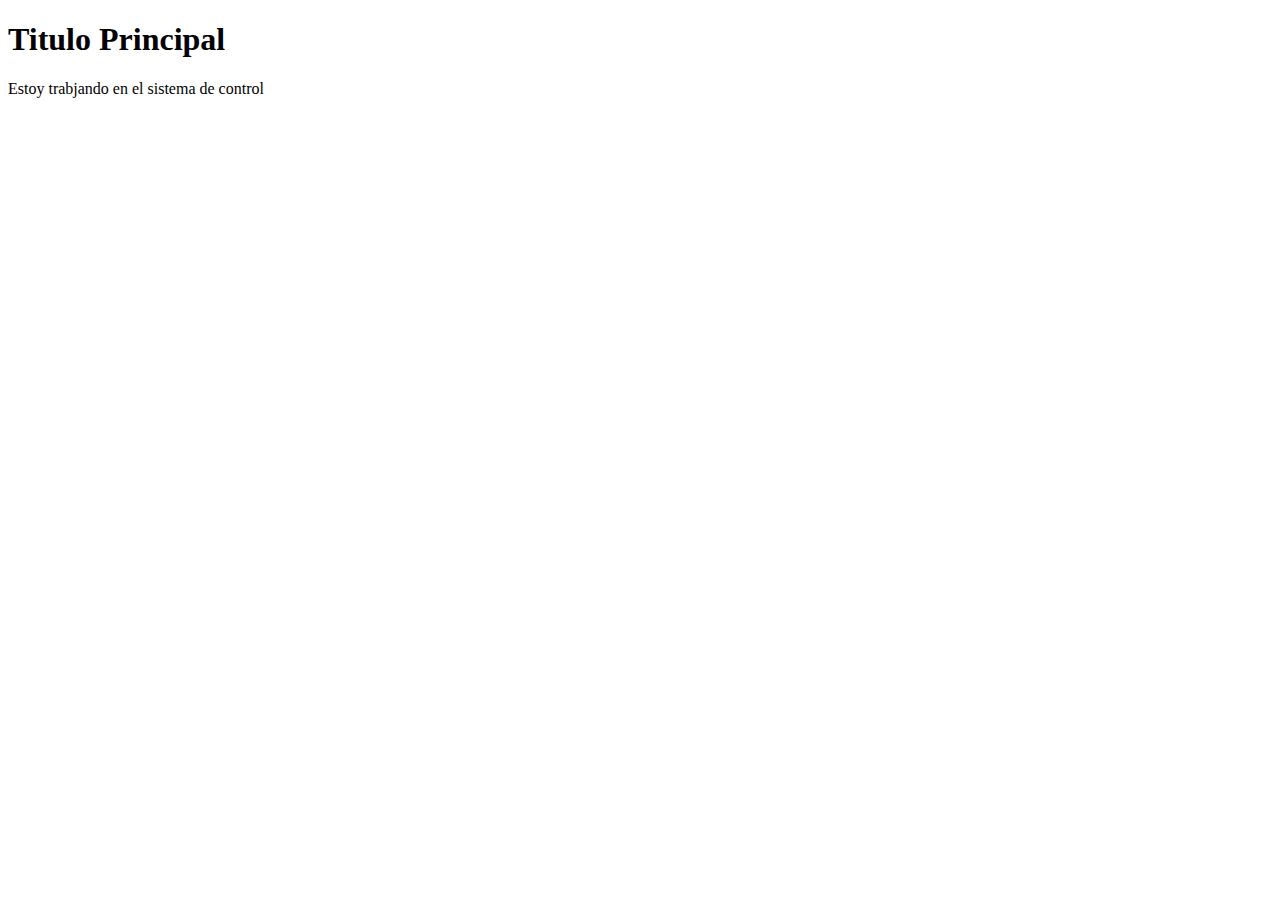
<file: index.html>
<!DOCTYPE html>
<html lang="en">
<head>
    <meta charset="UTF-8">
    <meta name="viewport" content="width=device-width, initial-scale=1.0">
    <title>Pagina Principal</title>
</head>
<body>
    <h1>Titulo Principal</h1>
    <p>Estoy trabjando en el sistema de control </p>
</body>
</html>
</file>
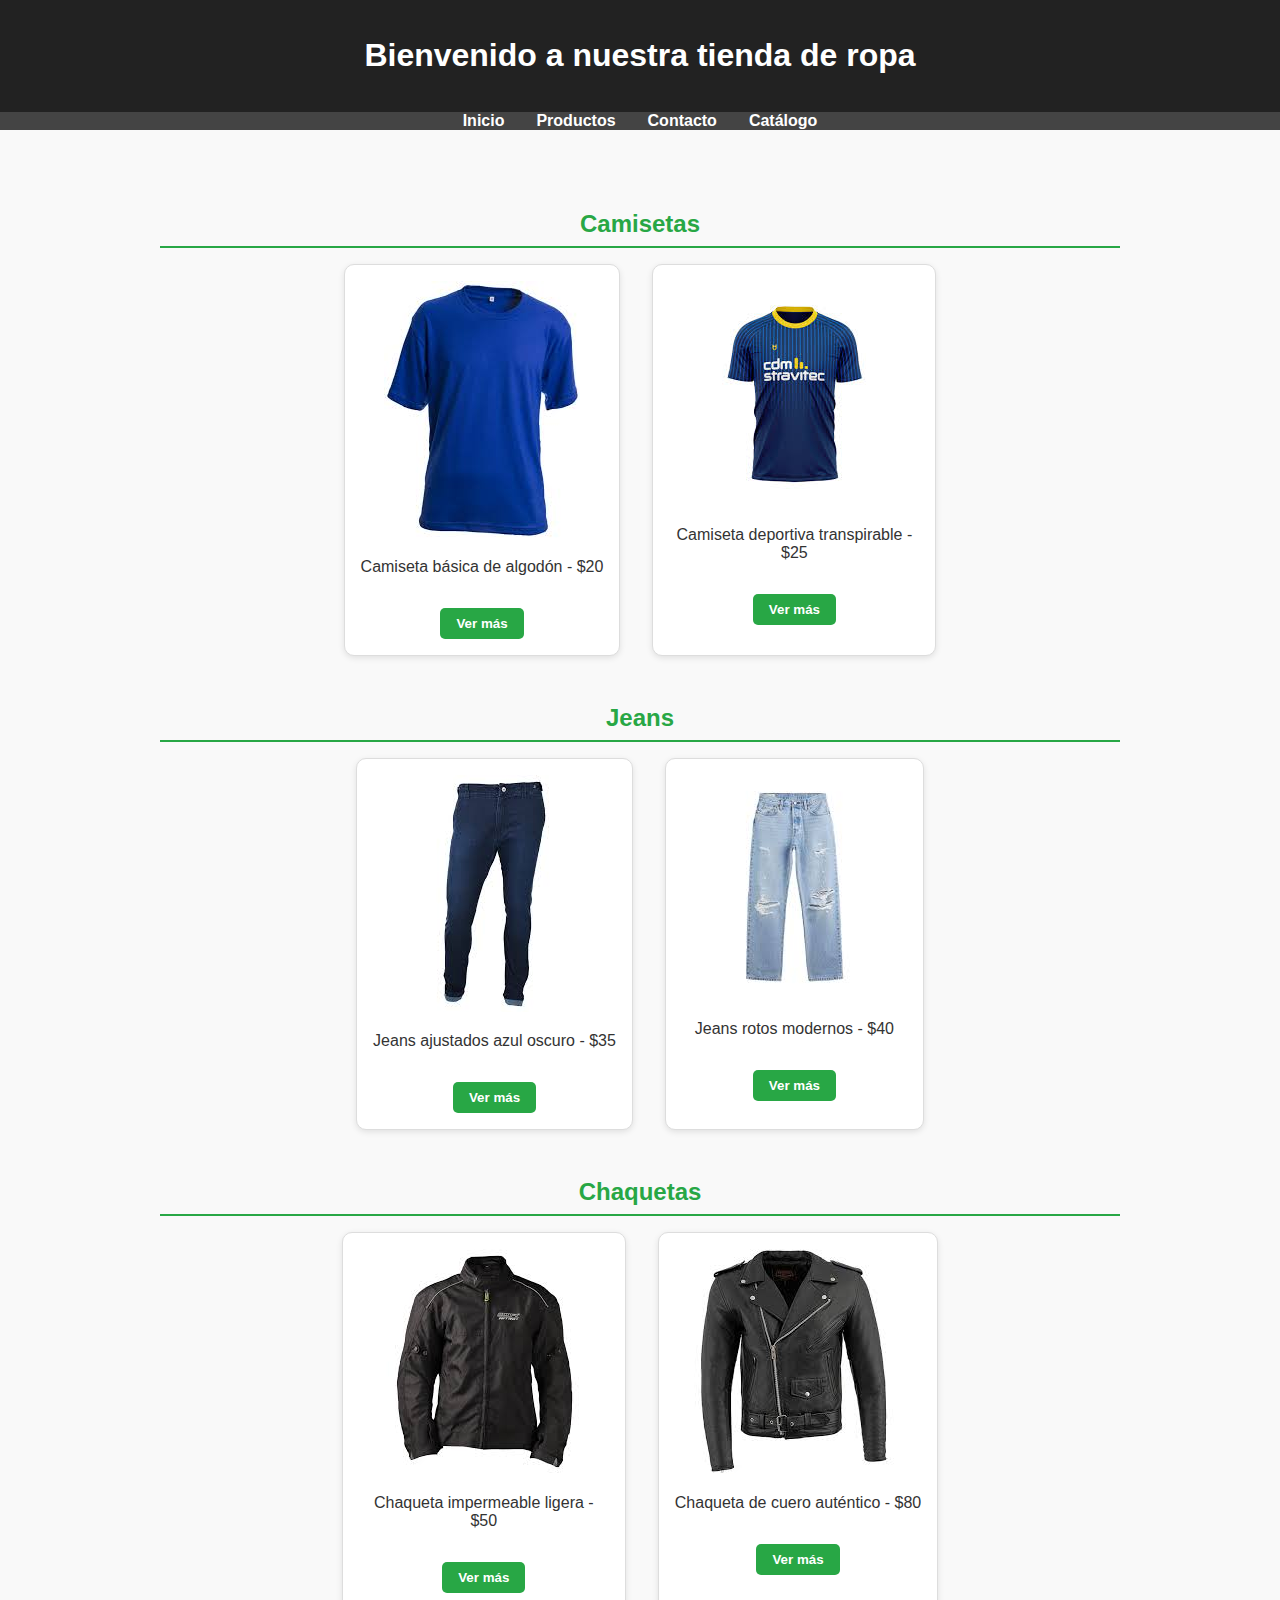
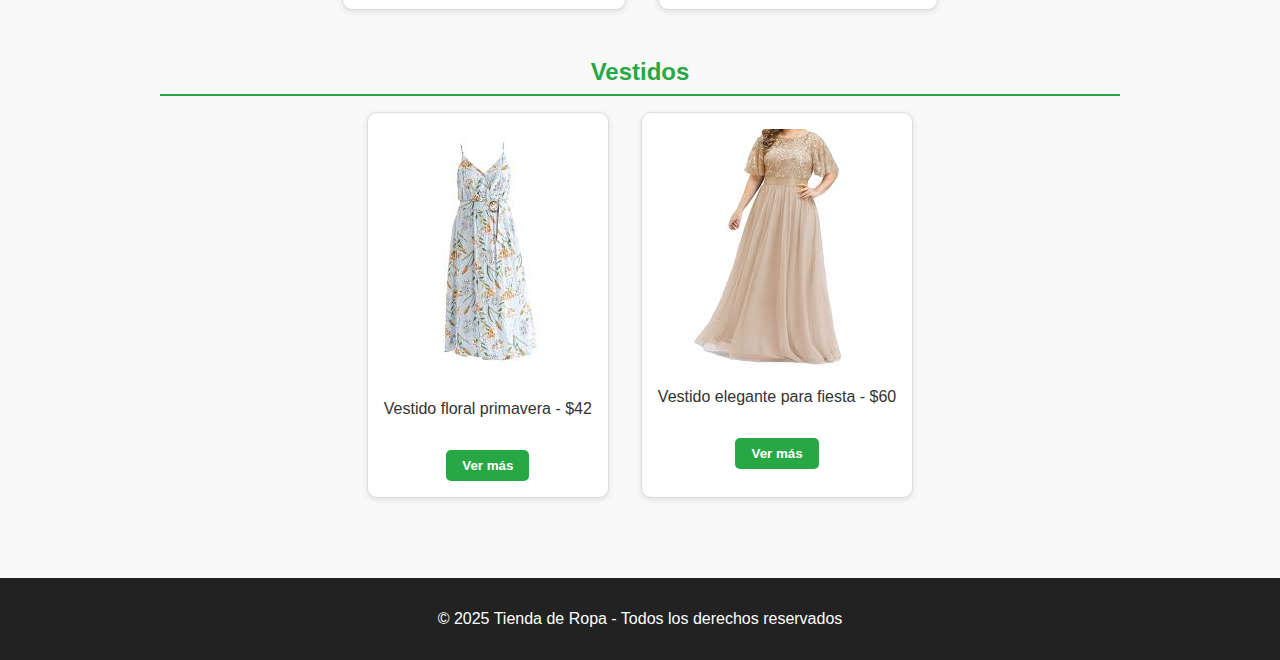
<file: catalogo.html>
<!DOCTYPE html>
<html lang="es">
<head>
  <meta charset="UTF-8" />
  <meta name="viewport" content="width=device-width, initial-scale=1.0" />
  <title>Catálogo - Tienda de Ropa</title>
  <style>
    body {
      margin: 0;
      font-family: 'Segoe UI', sans-serif;
      background-color: #f9f9f9;
      color: #333;
    }

    header {
      background-color: #222;
      color: white;
      padding: 1rem;
      text-align: center;
    }

    nav {
      background-color: #444;
    }

    nav ul {
      display: flex;
      justify-content: center;
      list-style: none;
      margin: 0;
      padding: 0;
    }

    nav ul li {
      margin: 0 1rem;
    }

    nav a {
      color: white;
      text-decoration: none;
      font-weight: bold;
    }

    nav a:hover {
      text-decoration: underline;
    }

    main {
      padding: 2rem;
      max-width: 960px;
      margin: 0 auto;
    }

    section h2 {
      text-align: center;
      margin-bottom: 1rem;
      margin-top: 3rem;
      border-bottom: 2px solid #28a745;
      padding-bottom: 0.5rem;
      color: #28a745;
    }

    .productos-grid {
      display: flex;
      flex-wrap: wrap;
      justify-content: center;
      gap: 2rem;
    }

    .producto {
      background-color: white;
      border: 1px solid #ddd;
      border-radius: 10px;
      padding: 1rem;
      max-width: 250px;
      text-align: center;
      box-shadow: 0 2px 6px rgba(0,0,0,0.1);
      transition: transform 0.2s;
    }

    .producto:hover {
      transform: translateY(-5px);
      box-shadow: 0 6px 12px rgba(0,0,0,0.15);
    }

    .producto img {
      max-width: 100%;
      border-radius: 8px;
    }

    .producto button {
      margin-top: 1rem;
      padding: 0.5rem 1rem;
      background-color: #28a745;
      color: white;
      border: none;
      border-radius: 5px;
      cursor: pointer;
      font-weight: bold;
    }

    .producto button:hover {
      background-color: #218838;
    }

    footer {
      background-color: #222;
      color: white;
      text-align: center;
      padding: 1rem;
      margin-top: 3rem;
    }
  </style>
</head>
<body>
  <header>
    <h1>Bienvenido a nuestra tienda de ropa</h1>
  </header>

  <nav>
    <ul>
      <li><a href="index.html">Inicio</a></li>
      <li><a href="productos.html">Productos</a></li>
      <li><a href="contacto.html">Contacto</a></li>
      <li><a href="catalogo.html">Catálogo</a></li>
    </ul>
  </nav>

  <main>
    <section>
      <h2>Camisetas</h2>
      <div class="productos-grid">
        <div class="producto">
          <img src="camiseta.jpg" alt="Camiseta básica">
          <p>Camiseta básica de algodón - $20</p>
          <button>Ver más</button>
        </div>
        <div class="producto">
          <img src="camiseta-deportiva.jpg" alt="Camiseta deportiva">
          <p>Camiseta deportiva transpirable - $25</p>
          <button>Ver más</button>
        </div>
      </div>
    </section>

    <section>
      <h2>Jeans</h2>
      <div class="productos-grid">
        <div class="producto">
          <img src="jeans.jpg" alt="Jeans ajustados">
          <p>Jeans ajustados azul oscuro - $35</p>
          <button>Ver más</button>
        </div>
        <div class="producto">
          <img src="jeans-rotos.jpg" alt="Jeans rotos">
          <p>Jeans rotos modernos - $40</p>
          <button>Ver más</button>
        </div>
      </div>
    </section>

    <section>
      <h2>Chaquetas</h2>
      <div class="productos-grid">
        <div class="producto">
          <img src="chaqueta.jpg" alt="Chaqueta impermeable">
          <p>Chaqueta impermeable ligera - $50</p>
          <button>Ver más</button>
        </div>
        <div class="producto">
          <img src="chaqueta-cuero.jpg" alt="Chaqueta de cuero">
          <p>Chaqueta de cuero auténtico - $80</p>
          <button>Ver más</button>
        </div>
      </div>
    </section>

    <section>
      <h2>Vestidos</h2>
      <div class="productos-grid">
        <div class="producto">
          <img src="vestido.jpg" alt="Vestido floral">
          <p>Vestido floral primavera - $42</p>
          <button>Ver más</button>
        </div>
        <div class="producto">
          <img src="vestido-fiesta.jpg" alt="Vestido de fiesta">
          <p>Vestido elegante para fiesta - $60</p>
          <button>Ver más</button>
        </div>
      </div>
    </section>
  </main>

  <footer>
    <p>© 2025 Tienda de Ropa - Todos los derechos reservados</p>
  </footer>
</body>
</html>
</file>
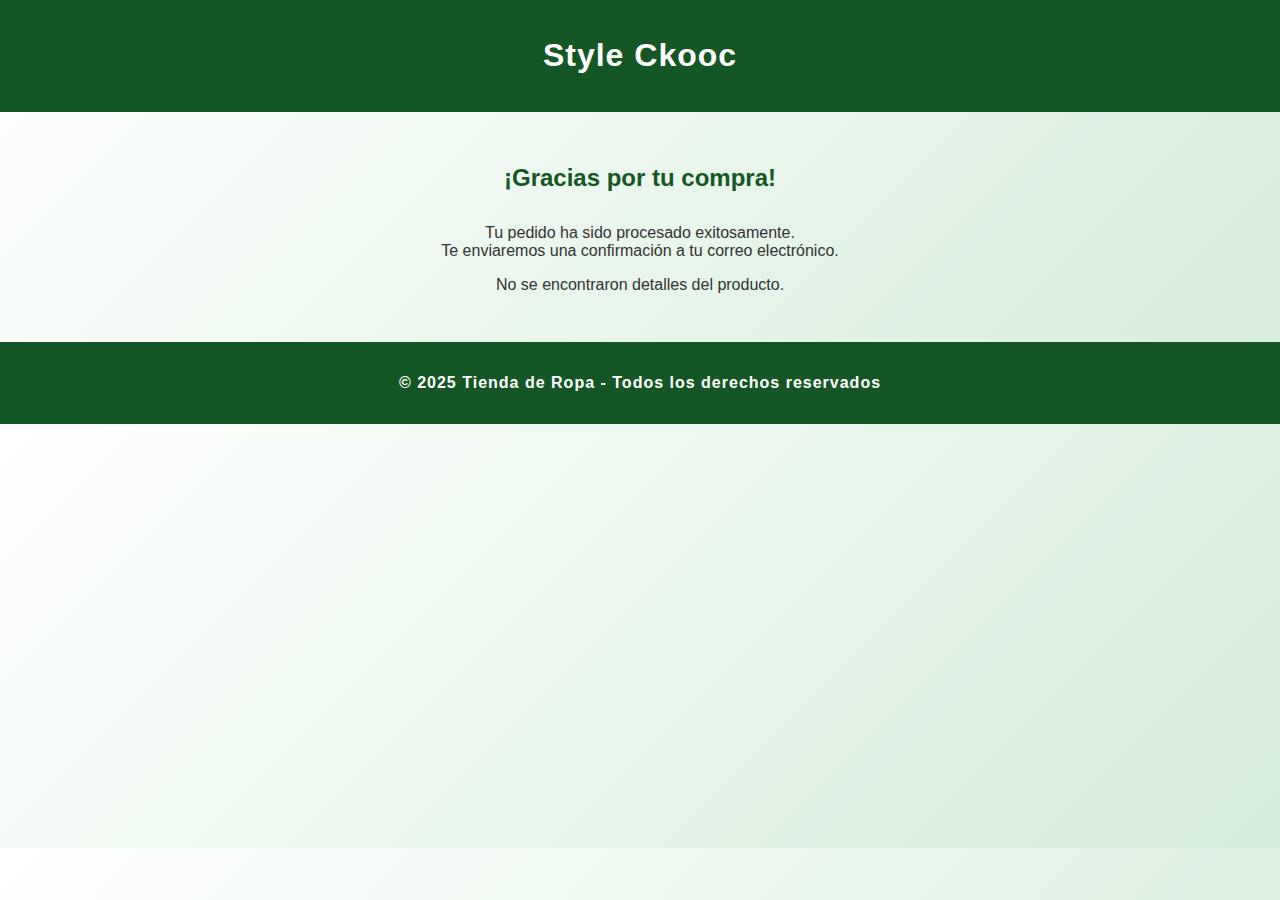
<file: Compras.html>
<!DOCTYPE html>
<html lang="es">
<head>
  <meta charset="UTF-8" />
  <meta name="viewport" content="width=device-width, initial-scale=1.0" />
  <title>Confirmación de Compra</title>
  <link rel="stylesheet" href="estilocompras.css" />
</head>
<body>
  <header>
    <h1>Style Ckooc</h1>
  </header>
<center>
  <main>
    <section class="mensaje">
      <h2>¡Gracias por tu compra!</h2>
      <p>Tu pedido ha sido procesado exitosamente.<br>Te enviaremos una confirmación a tu correo electrónico.</p>

      <div id="detalle-producto" class="detalle-producto"></div>
    </section>
  </main>
</center>
  <footer>
    <p>© 2025 Tienda de Ropa - Todos los derechos reservados</p>
  </footer>

  <script>
    // Función para extraer los parámetros de la URL
    function obtenerParametros() {
      const urlParams = new URLSearchParams(window.location.search);
      return {
        producto: urlParams.get("producto"),
        precio: urlParams.get("precio"),
        imagen: urlParams.get("imagen"),
      };
    }

    // Mostrar los datos
    const { producto, precio, imagen } = obtenerParametros();
    const contenedor = document.getElementById("detalle-producto");

    if (producto && precio && imagen) {
      contenedor.innerHTML = `
        <img src="${imagen}" alt="${producto}" style="max-width: 250px; border-radius: 10px; margin-bottom: 1rem;" />
        <p><strong>Producto:</strong> ${producto}</p>
        <p><strong>Precio:</strong> $${precio}</p>
      `;
    } else {
      contenedor.innerHTML = "<p>No se encontraron detalles del producto.</p>";
    }
  </script>
</body>
</html>
</file>
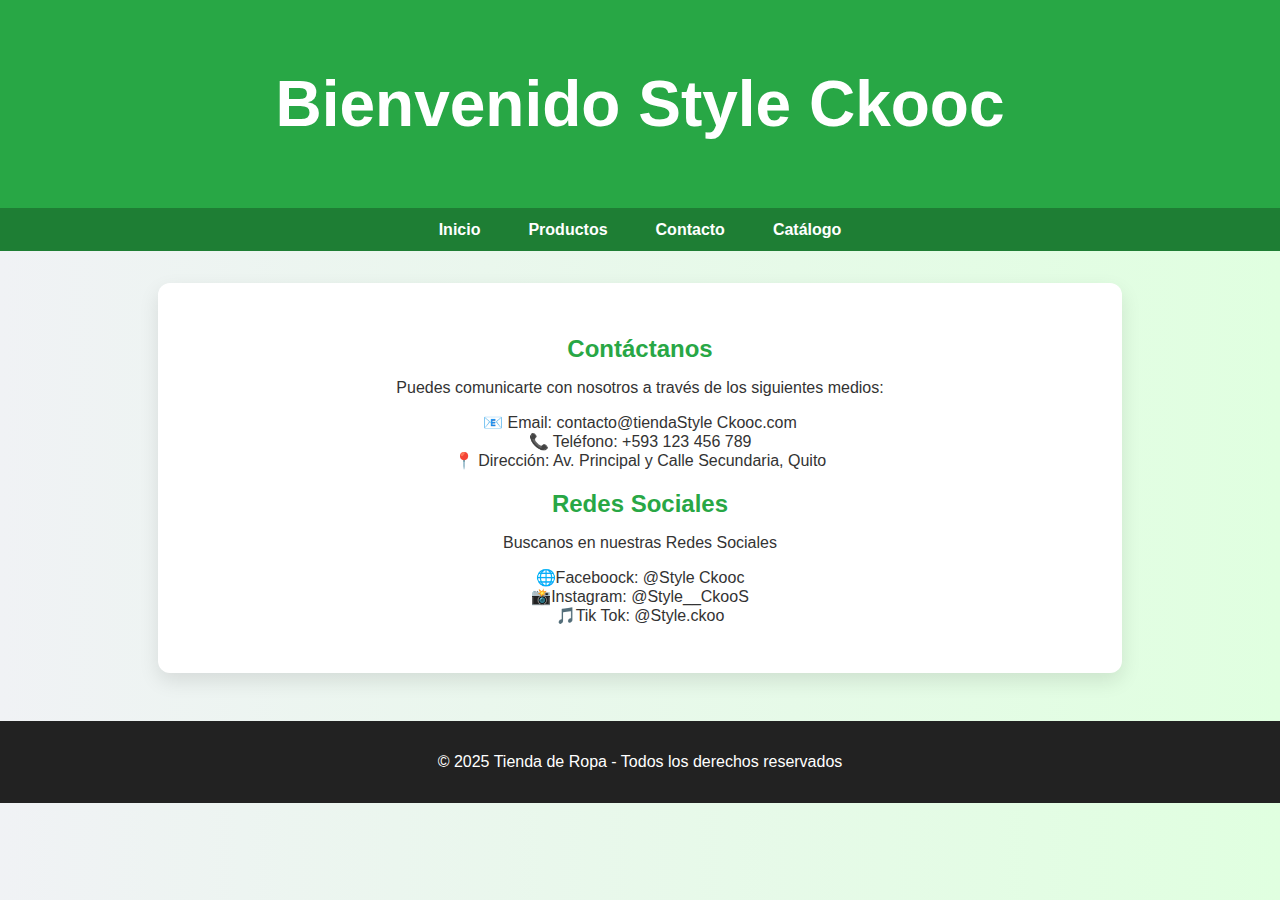
<file: contacto.html>
<!DOCTYPE html>
<html lang="es">
<head>
  <meta charset="UTF-8" />
  <meta name="viewport" content="width=device-width, initial-scale=1.0" />
  <title>Contacto - Tienda de Ropa</title>
  <link rel="stylesheet" href="estiloscontacto.css">
</head>
<body>
  <header>
    <h1>Bienvenido Style Ckooc</h1>
  </header>

  <nav>
    <ul>
      <li><a href="index.html">Inicio</a></li>
      <li><a href="productos.html">Productos</a></li>
      <li><a href="contacto.html">Contacto</a></li>
      <li><a href="catalogo.html">Catálogo</a></li>
    </ul>
  </nav>

  
  <main>
    <section>
      <h2>Contáctanos</h2>
      <p style="text-align: center;">Puedes comunicarte con nosotros a través de los siguientes medios:</p>
      <ul style="text-align: center; list-style: none; padding: 0;">
        <li>📧 Email: contacto@tiendaStyle Ckooc.com</li>
        <li>📞 Teléfono: +593 123 456 789</li>
        <li>📍 Dirección: Av. Principal y Calle Secundaria, Quito</li>
      </ul>

        <h2>Redes Sociales</h2>
      <p style="text-align: center; font-size:15 px;">Buscanos en nuestras   Redes Sociales</p>
      <ul style="text-align: center; list-style: none; padding: 0;">
        <li> 🌐Faceboock: @Style Ckooc</li>
        <li> 📸Instagram: @Style__CkooS</li>
        <li>🎵Tik Tok: @Style.ckoo</li>
      </ul>
    </section>

  </main>

  <footer>
    <p>© 2025 Tienda de Ropa - Todos los derechos reservados</p>
  </footer>
</body>
</html>
</file>
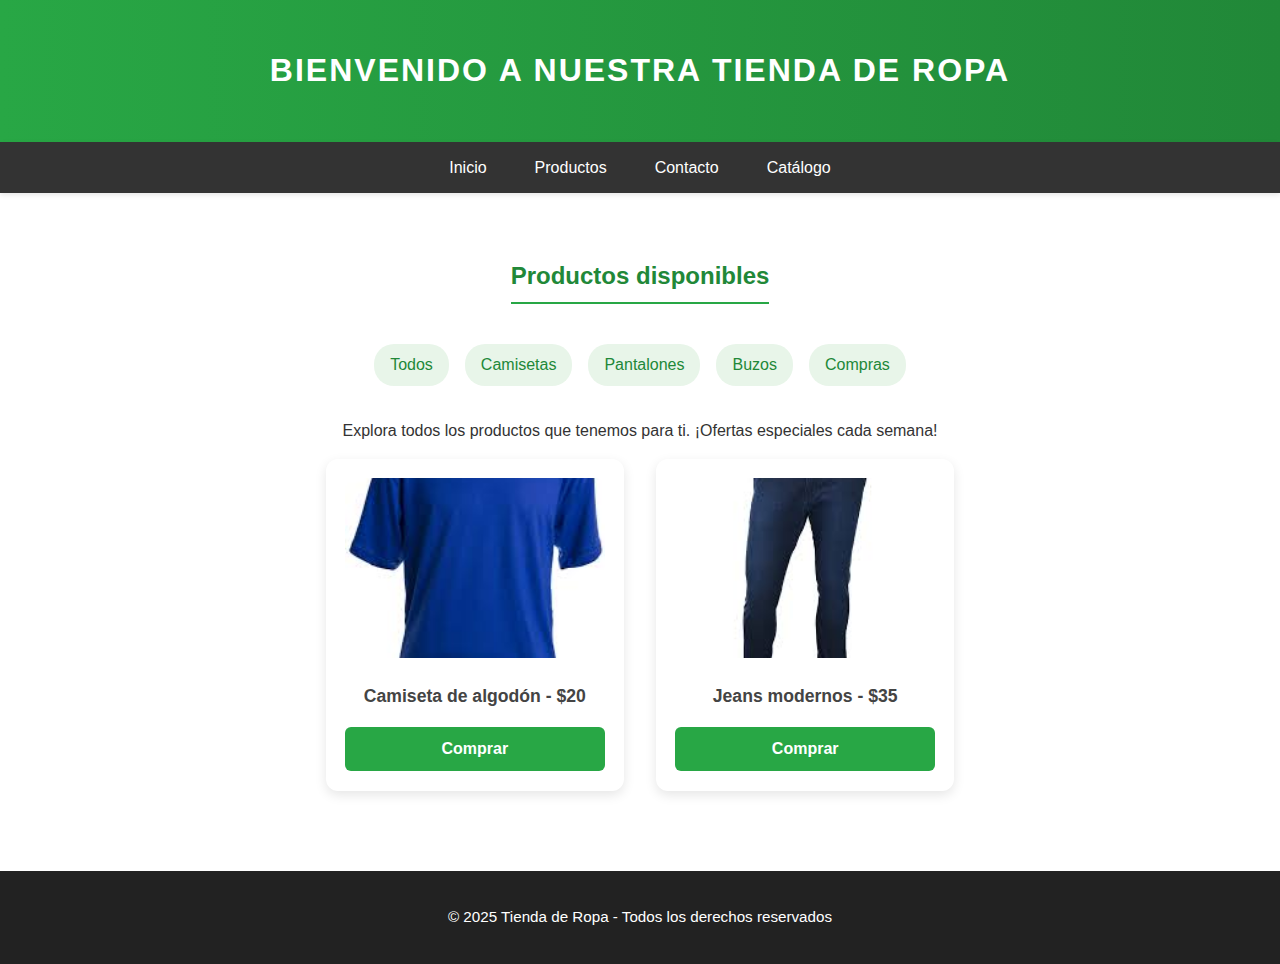
<file: productos.html>
<!DOCTYPE html>
<html lang="es">
<head>
  <meta charset="UTF-8" />
  <meta name="viewport" content="width=device-width, initial-scale=1.0" />
  <title>Productos - Tienda de Ropa</title>
  <link rel="stylesheet" href="estilos.css">

</head>

<body>
  <header>
    <h1>Bienvenido a nuestra tienda de ropa</h1>
  </header>

  <nav>
    <ul>
      <li><a href="index.html">Inicio</a></li>
      <li><a href="productos.html">Productos</a></li>
      <li><a href="contacto.html">Contacto</a></li>
      <li><a href="catalogo.html">Catálogo</a></li>
    </ul>
  </nav>

  <main>
    <section>
      <h2>Productos disponibles</h2>

      <!-- Submenú de categorías -->
      <div class="submenu">
        <a href="productos.html">Todos</a>
        <a href="camisetas.html">Camisetas</a>
        <a href="pantalones.html">Pantalones</a>
        <a href="buzos.html">Buzos</a>
        <a href="compras.html">Compras</a>
      </div>

      <p style="text-align: center;">Explora todos los productos que tenemos para ti. ¡Ofertas especiales cada semana!</p>

      <div class="productos-grid">
        <div class="producto">
          <img src="imagenes/camiseta.jpg" alt="Camiseta">
          <p>Camiseta de algodón - $20</p>
          <a href="compras.html">Comprar</a>
        </div>
        <div class="producto">
          <img src="imagenes/jeans.jpg" alt="Jeans">
          <p>Jeans modernos - $35</p>
          <a href="compras.html">Comprar</a>
        </div>
      </div>
    </section>
  </main>

  <footer>
    <p>© 2025 Tienda de Ropa - Todos los derechos reservados</p>
  </footer>
</body>
</html>
</file>
<file: estilocompras.css>
/* Fondo general y fuente */
body {
  margin: 0;
  font-family: 'Segoe UI', sans-serif;
  background: linear-gradient(135deg, #ffffff 0%, #d4edda 100%);
  color: #333;
}

/* Cabecera y pie de página */
header, footer {
  background-color: #155724;
  color: white;
  text-align: center;
  padding: 1rem;
  font-weight: bold;
  letter-spacing: 1px;
}

/* Navegación principal */
nav {
  background-color: #218838;
}

nav ul {
  display: flex;
  justify-content: center;
  list-style: none;
  margin: 0;
  padding: 0.5rem;
}

nav ul li {
  margin: 0 1rem;
}

nav a {
  color: white;
  text-decoration: none;
  font-weight: bold;
  transition: color 0.3s;
}

nav a:hover {
  color: #eaffea;
}

/* Contenido principal */
main {
  max-width: 1000px;
  margin: auto;
  padding: 2rem;
}

h2 {
  text-align: center;
  color: #155724;
  margin-bottom: 2rem;
}

/* Tarjetas de productos */
.producto {
  background-color: white;
  border: 1px solid #c3e6cb;
  border-radius: 12px;
  padding: 1.5rem;
  margin-bottom: 1.5rem;
  display: flex;
  justify-content: space-between;
  align-items: center;
  box-shadow: 0 4px 10px rgba(0, 0, 0, 0.1);
}

.producto img {
  max-width: 120px;
  border-radius: 8px;
  margin-right: 1.5rem;
}

.producto-info {
  flex: 1;
}

.producto-info h3 {
  margin: 0;
  font-size: 1.3rem;
  color: #1e7e34;
}

.producto-info p {
  margin: 0.5rem 0;
  font-weight: bold;
}

/* Botón de compra */
button.comprar {
  background-color: #28a745;
  color: white;
  border: none;
  padding: 0.8rem 1.5rem;
  font-size: 1rem;
  border-radius: 6px;
  cursor: pointer;
  transition: background-color 0.3s;
}

button.comprar:hover {
  background-color: #218838;
}

/* Resumen de compra */
.resumen {
  background-color: #f1fdf4;
  padding: 1.5rem;
  border-radius: 10px;
  border: 1px solid #c3e6cb;
  text-align: center;
  margin-top: 2rem;
}

.resumen h3 {
  margin-bottom: 1rem;
  color: #155724;
}

.resumen p {
  font-size: 1.2rem;
  font-weight: bold;
}

/* Responsive */
@media (max-width: 768px) {
  .producto {
    flex-direction: column;
    text-align: center;
  }

  .producto img {
    margin: 0 0 1rem;
  }

  .producto-info {
    margin-bottom: 1rem;
  }
}
</file>
<file: estiloscontacto.css>
/* Estilos generales */
body {
  margin: 0;
  font-family: 'Segoe UI', sans-serif;
  background: linear-gradient(to right, #f0f2f5, #e0ffe0);
  color: #333;
}

/* Encabezado */
header {
  background-color: #28a745;
  color: white;
  padding: 1.5rem;
  text-align: center;
  font-size: 2rem;
  font-weight: bold;
  box-shadow: 0 4px 10px rgba(0, 0, 0, 0.1);
}

/* Navegación */
nav {
  background-color: #1e7e34;
}

nav ul {
  list-style: none;
  display: flex;
  justify-content: center;
  padding: 0.8rem 0;
  margin: 0;
}

nav ul li {
  margin: 0 1.5rem;
}

nav a {
  color: white;
  text-decoration: none;
  font-weight: bold;
  transition: color 0.3s ease;
}

nav a:hover {
  color: #c7ffc7;
}

/* Contenedor principal */
main {
  max-width: 900px;
  margin: 2rem auto;
  padding: 2rem;
  background-color: #fff;
  border-radius: 12px;
  box-shadow: 0 8px 20px rgba(0, 0, 0, 0.1);
}

/* Título */
main h2 {
  text-align: center;
  color: #28a745;
  margin-bottom: 1rem;
}

/* Formulario */
form {
  display: flex;
  flex-direction: column;
  gap: 1.2rem;
}

label {
  font-weight: 600;
  margin-bottom: 0.3rem;
}

input, textarea {
  padding: 0.8rem;
  border: 1px solid #ccc;
  border-radius: 8px;
  font-size: 1rem;
  transition: border 0.3s;
}

input:focus, textarea:focus {
  border: 1.5px solid #28a745;
  outline: none;
}

/* Botón */
button {
  background-color: #28a745;
  color: white;
  padding: 0.8rem;
  font-size: 1rem;
  font-weight: bold;
  border: none;
  border-radius: 8px;
  cursor: pointer;
  transition: background-color 0.3s ease;
}

button:hover {
  background-color: #218838;
}

/* Pie de página */
footer {
  background-color: #222;
  color: white;
  text-align: center;
  padding: 1rem;
  margin-top: 3rem;
}

/* Responsive */
@media (max-width: 600px) {
  main {
    margin: 1rem;
    padding: 1.2rem;
  }

  nav ul {
    flex-direction: column;
    align-items: center;
  }

  nav ul li {
    margin: 0.5rem 0;
  }
}
</file>
<file: estilos.css>
/* Tipografía base y fondo general */
body {
  margin: 0;
  font-family: 'Segoe UI', 'Roboto', sans-serif;
  background-color: #f1f3f6;
  color: #333;
  line-height: 1.6;
  background: center;
  text-align: center;
}

/* Encabezado */
header {
  background: linear-gradient(to right, #28a745, #218838);
  color: white;
  padding: 1.5rem 0;
  text-align: center;
  box-shadow: 0 4px 10px rgba(0,0,0,0.1);
  letter-spacing: 2px;
  text-transform: uppercase;
}

/* Navegación principal */
nav {
  background-color: #333;
  box-shadow: 0 2px 5px rgba(0,0,0,0.1);
}

nav ul {
  display: flex;
  justify-content: center;
  list-style: none;
  margin: 0;
  padding: 0.8rem 0;
}

nav ul li {
  margin: 0 1.5rem;
}

nav a {
  color: white;
  text-decoration: none;
  font-weight: 500;
  font-size: 1rem;
  transition: color 0.3s ease;
}

nav a:hover {
  color: #28a745;
}

/* Contenido principal */
main {
  padding: 2rem 1rem;
  max-width: 1100px;
  margin: 0 auto;
}

/* Títulos de secciones */
section h2 {
  text-align: center;
  margin: 2rem 0 1.5rem;
  border-bottom: 2px solid #28a745;
  display: inline-block;
  padding-bottom: 0.4rem;
  color: #218838;
}

/* Grid de productos */
.productos-grid {
  display: flex;
  flex-wrap: wrap;
  justify-content: center;
  gap: 2rem;
}

/* Tarjeta de producto */
.producto {
  background-color: white;
  border-radius: 12px;
  padding: 1.2rem;
  width: 260px;
  text-align: center;
  box-shadow: 0 4px 12px rgba(0,0,0,0.1);
  transition: transform 0.3s, box-shadow 0.3s;
  display: flex;
  flex-direction: column;
  justify-content: space-between;
}

.producto:hover {
  transform: translateY(-6px);
  box-shadow: 0 10px 20px rgba(0,0,0,0.15);
}

/* Imagen del producto */
.producto img {
  max-width: 100%;
  border-radius: 10px;
  margin-bottom: 1rem;
  object-fit: cover;
  height: 180px;
}

/* Descripción del producto */
.producto p {
  font-size: 1.1rem;
  font-weight: 600;
  margin: 0.5rem 0 1rem;
  color: #444;
}

/* Botón de compra */
.producto a,
.producto button {
  padding: 0.6rem 1.5rem;
  background-color: #28a745;
  color: white;
  border: none;
  border-radius: 6px;
  font-weight: bold;
  text-decoration: none;
  cursor: pointer;
  transition: background-color 0.3s;
  display: inline-block;
}

.producto a:hover,
.producto button:hover {
  background-color: #218838;
}

/* Pie de página */
footer {
  background-color: #222;
  color: white;
  text-align: center;
  padding: 1.2rem;
  margin-top: 3rem;
  font-size: 0.95rem;
}

/* Submenú de categorías (si decides agregarlo) */
.submenu {
  display: flex;
  justify-content: center;
  gap: 1rem;
  margin: 1rem auto 2rem;
  flex-wrap: wrap;
}

.submenu a {
  background-color: #e8f5e9;
  color: #218838;
  padding: 0.5rem 1rem;
  border-radius: 20px;
  text-decoration: none;
  font-weight: 500;
  transition: all 0.3s ease;
}

.submenu a:hover {
  background-color: #c8e6c9;
  color: #1b5e20;
}
a
</file>
